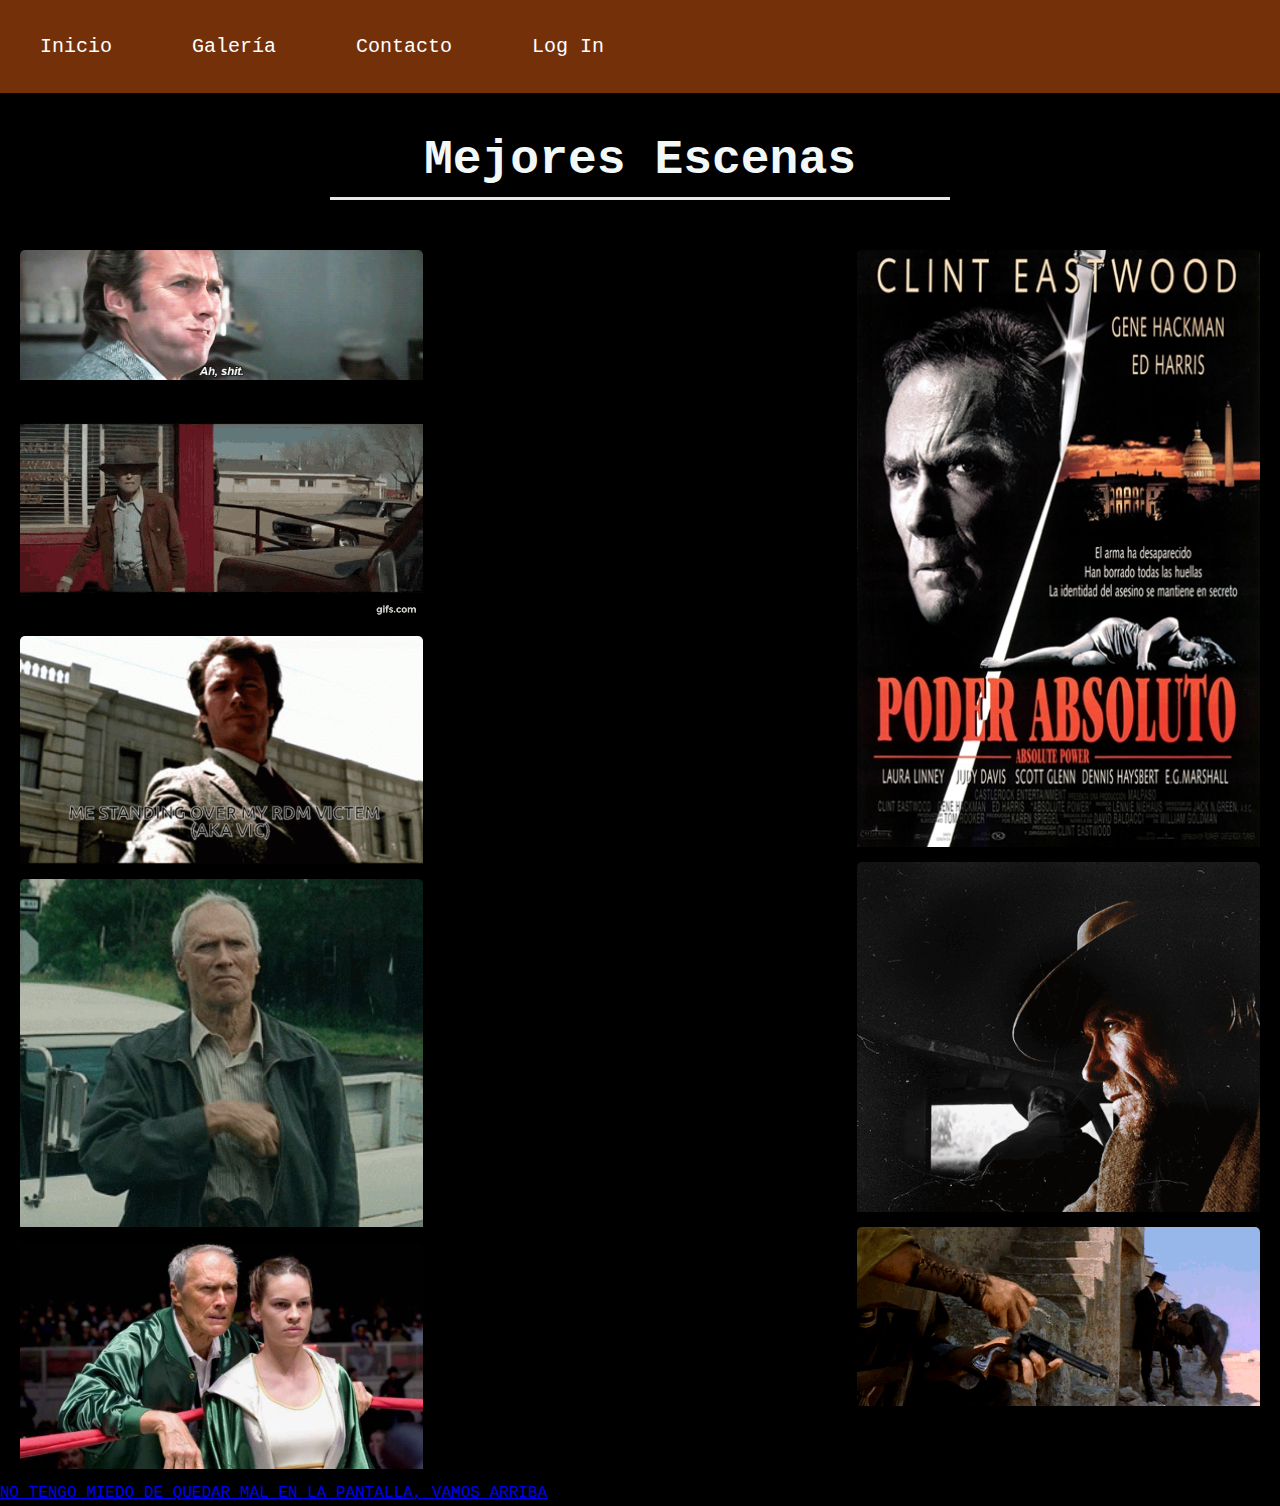
<file: galeria.html>
<!DOCTYPE html>
<html lang="en">
<head>
    <meta charset="UTF-8">
    <meta http-equiv="X-UA-Compatible" content="IE=edge">
    <meta name="viewport" content="width=device-width, initial-scale=1.0">
    <link rel="stylesheet" href="./stylegaleria.css">
    <title>Peliculas</title>
</head>
<body>
    <header>
    
            <input type="checkbox" id="btn-menu">
            <label for="btn-menu"><img src="./fondos de las sesiones/menu_burger_icon.svg" alt="Menu hamburguesa botón"></label>
        <nav class="menu">
            <ul class="links-Nav">
                <li><a href="./index.html">Inicio</a></li>
                <li><a>Galería</a></li>
                <li><a href="./contacto.html">Contacto</a></li>
                <li><a href="./login.html">Log In</a></li>
            </ul>
        </nav>
    </header>
    <div class="container">
        <div class="heading">
          <h3>Mejores Escenas</h3>
        </div>
        <div class="box">
          
          <div class="dream">
            <img src="./imagenes de galeria/10wh.gif">
             <img src="./imagenes de galeria/clint-eastwood-punch.gif">
              <img src="./imagenes de galeria/clint-eastwood-smile.gif">
               <img src="./imagenes de galeria/Clint-Eastwood.gif">
                <img src="./imagenes de galeria/clint_eastwood-directores_de_cine-peliculas_493712022_152765885_1024x576.jpg">
                
          </div>
    
            <div class="dream">
                <img src="./imagenes de galeria/poder absoluto cartel.jpg">
                <img src="./imagenes de galeria/pYx.gif">
                <img src="./imagenes de galeria/Rm6.gif">          
          </div>
    
          </div>
    
    
    
    
        </div>
        <div class="btn">
          <a href="#">NO TENGO MIEDO DE QUEDAR MAL EN LA PANTALLA, VAMOS ARRIBA</a>
     </div>
</body>
</html>
</file>
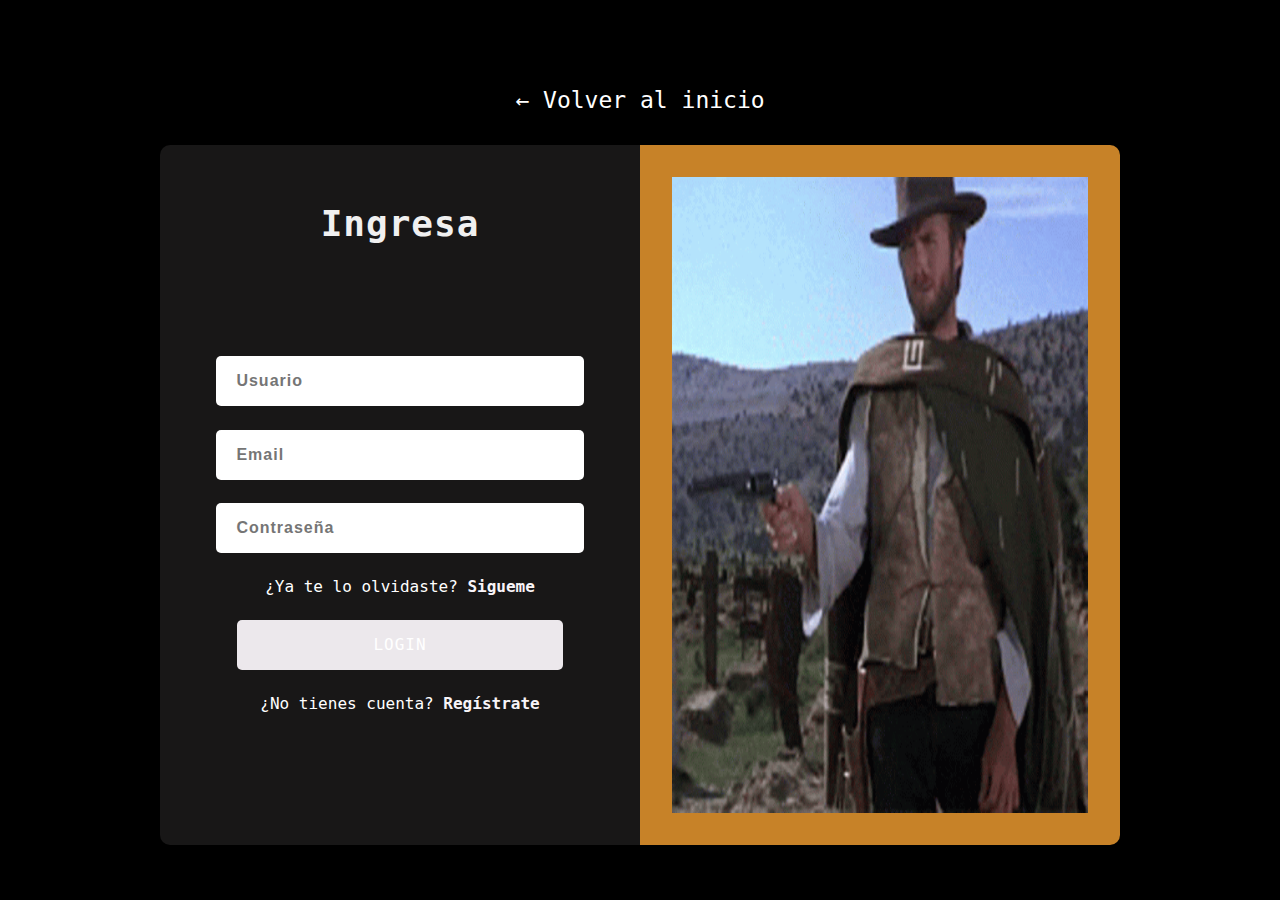
<file: login.html>
<!DOCTYPE html>
<html lang="en">
<head>
    <meta charset="UTF-8">
    <meta http-equiv="X-UA-Compatible" content="IE=edge">
    <meta name="viewport" content="width=device-width, initial-scale=1.0">
    <link rel="stylesheet" href="./loginstyle.css">
    <title>Ingresa</title>
</head>
<body>
    <div class="text-index">
        <a href="./index.html">← Volver al inicio</a>
    </div>
    <div class="login-container">
        <div class="login-info-container">
          <h1 class="title">Ingresa</h1>
          <form class="inputs-container">
              <input class="input" type="text" placeholder="Usuario">
              <input class="input" type="email" placeholder="Email">
              <input class="input" type="text" placeholder="Contraseña">
              <p>¿Ya te lo olvidaste? <span class="span">Sigueme</span></p>
              <button class="btn">login</button>
              <p>¿No tienes cuenta? <a class="span" href="./register.html">Regístrate</a></p>
          </form>
        </div>
          <img class="image-container" src="./fondos de las sesiones/shoot-clint-eastwood.gif" alt="">
    </div>
</body>
</html>
</file>
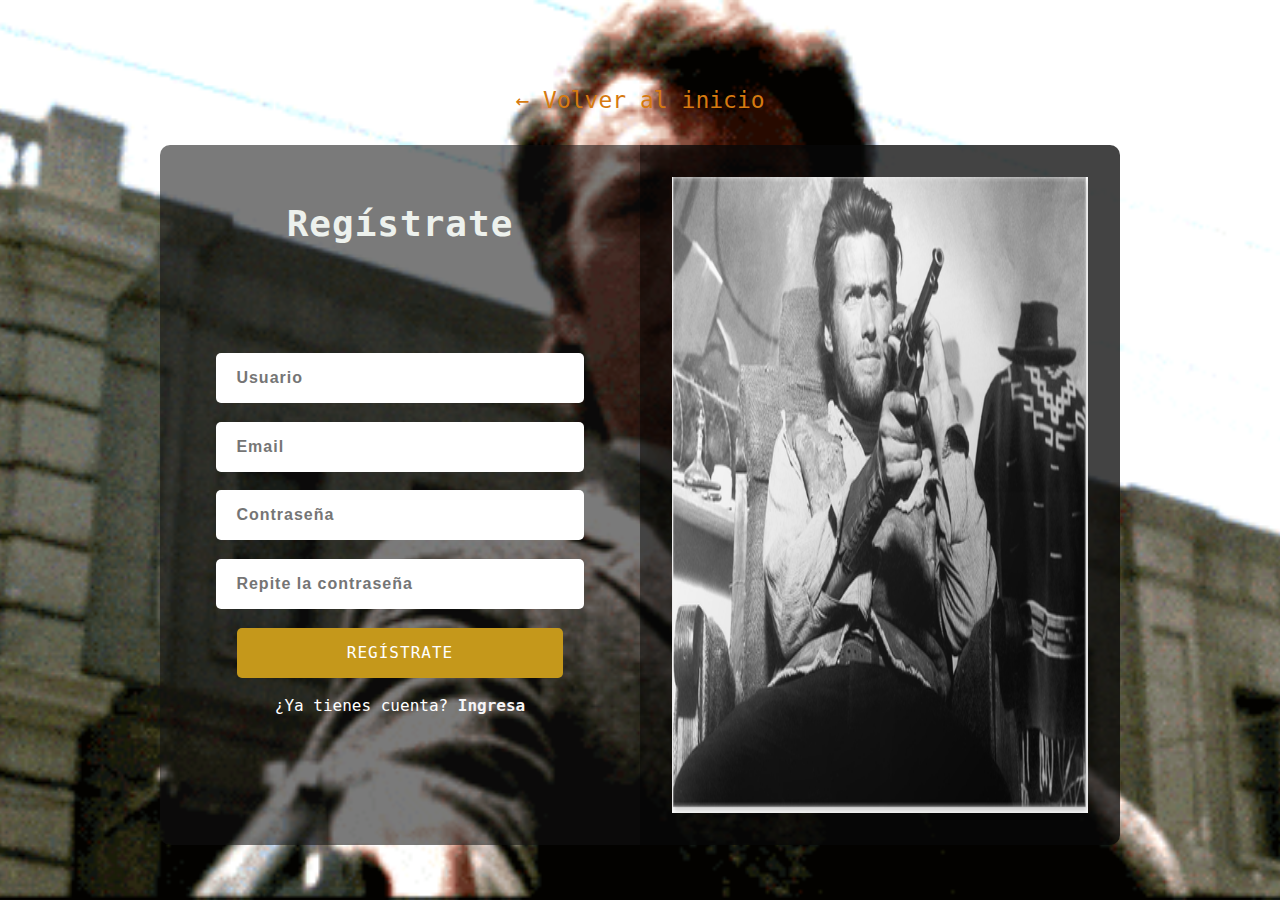
<file: register.html>
<!DOCTYPE html>
<html lang="en">
<head>
    <meta charset="UTF-8">
    <meta http-equiv="X-UA-Compatible" content="IE=edge">
    <meta name="viewport" content="width=device-width, initial-scale=1.0">
    <link rel="stylesheet" href="./regstyle.css">
    <title>Regístrate</title>
</head>
<body>
    <div class="text-index">
        <a href="./index.html">← Volver al inicio</a>
    </div>
    <div class="login-container">
        <div class="login-info-container">
          <h1 class="title">Regístrate</h1>
          <form class="inputs-container">
              <input class="input" type="text" placeholder="Usuario">
              <input class="input" type="email" placeholder="Email">
              <input class="input" type="password" placeholder="Contraseña">
              <input class="input" type="password" placeholder="Repite la contraseña">
              <button class="btn">Regístrate</button>
              <p>¿Ya tienes cuenta? <a class="span" href="./login.html">Ingresa</a></p>
          </form>
        </div>
          <img class="image-container" src="./posters-clint-eastwood.jpg" alt="">
    </div>
</body>
</html>
</file>
<file: stylegaleria.css>
@import url('https://fonts.google.com/specimen/League+Gothic');

* {
    padding: 0;
    margin: 0;
    box-sizing: border-box;
}

body {
    background-color: black;
    font-family: 'VT323', monospace;

}

header {
    width: 100%;
    background: rgb(116, 48, 9);
}


/* Boton hamburguesa */

#btn-menu {
    display: none;
}

label img {
    height: 30px;
    width: 30px;
}

/* Nav bar */

.logo img {
    position: absolute;
    width: 3em;
    height: 3em;

    left: 80%;
}

header {
    display: flex;
    flex-direction: row;
    font-size: 20px;
}


header label {
    display: none;
    width: 30px;
    height: 30px;
    padding: 10px;
}

.menu ul {
    margin: 0;
    list-style: none;
    padding: 0;
    display: flex;
    justify-content: flex-end;
}

.menu li a {
    display: block;
    padding: 15px 20px;
    text-decoration: none;
    margin: 1em;
    color: white ;
}

.menu li a:hover {
    background-color: rgb(250, 244, 248);
    cursor: pointer;
}

/* Contenido de la galería */
  
.container{
    display: flex;
    flex-direction: column;
    justify-content: center;
    align-items: center;
    text-align: center;
    margin: 40px 20px 0 20px;
  }
  
  .container .heading{
    width: 50%;
    padding-bottom: 50px;
  }
  .container .heading h3{
    font-size: 3em;
    font-weight: bolder;
    padding-bottom: 10px;
    color: rgb(242, 248, 248);
    border-bottom: 3px solid rgb(235, 229, 234);
  }
  
  .container .heading h3 span{
    font-weight: 100;
  }
  .container .box{
   display: flex;
   flex-direction: row;
   justify-content: space-between;
  }
  
  .container .box .dream{
    display: flex;
    flex-direction: column;
    width: 32.5%;
  }
  
  .container .box .dream img{
    width: 100%;
    padding-bottom: 15px;
    border-radius: 5px;
  }
  
  .container .btn{
    margin: 80px 0 80px 0;
    background: rgb(236, 234, 234);
    padding: 15px 40px ;
    border-radius: 15px;
    display: contents;
    justify-content: center;
    align-items: center;
  }
  
  .container .btn a{
   color: #fff;
   font-size: 1.2em;
   text-decoration: none;
   font-weight: bolder;
   letter-spacing: 20px;
  }

  # {
      width: 7%;
      height: 7%;
      margin-right: 50%;
  }

/* Media queries */

@media only screen and (max-width: 768px) {
    header label {
        display: block;
    }

    .menu {
        position: absolute;
        background: black;
        width: 70%;
        top: 4em;
        margin-left: -70%;
        transition: all 0.5s;
    }

    .menu ul {
        flex-direction: column;
    }

    #btn-menu:checked ~ .menu {
        margin: 0;
    }

    .container .box{
        flex-direction: column;
       }
     
     .container .box .dream{
       width: 100%;
     }
}

@media only screen and (min-width: 768px) {

    .logo img {
        position: absolute;
        left: 89%;
    }
}

@media only screen and (max-width: 643px){
.container .heading{
  width: 100%;
}
.container .heading h3{
  font-size: 1em;

}
}
</file>
<file: loginstyle.css>
@import url('https://fonts.google.com/specimen/League+Gothic');

* {
    margin: 0;
    padding: 0;
    box-sizing: border-box;
}

:root {
    --login-bg:#181717;
    --title-bg: #f0f0f0;
    --button-bg: #ece8ec;
    --light-pink: #f8f4f8;
    --image-bg:  #c78228 ;
}

body {
    background-color: black;
    min-height: 100vh;
    display: flex;
    flex-direction: column;
    align-items: center;
    justify-content: center;
    font-family: 'VT323', monospace;
}

.text-index {
    cursor: pointer;
    margin: 2em;
    display: flex;
}

.text-index a {
    text-decoration: none;
    color: white;
    font-size: 23px;
}

.text-index a:hover {
    transition: 1.5s;
    color: rgb(235, 241, 241);
}

.login-container {
    height: 43.75em;
    width: 60em;
    border-radius: 10px;
    display: flex;
    justify-content: space-between;
    overflow: hidden;
}

.login-info-container {
    width: 50%;
    display: flex;
    flex-direction: column;
    align-items: center;
    text-align: center;
    padding-top: 0.5rem;
    background-color: var(--login-bg);
}

.image-container {
    padding: 2rem;
    width: 50%;
    background-color: var(--image-bg);
    box-sizing: border-box;
}

.title {
    margin: 50px;
    text-transform: capitalize;
    font-size: 2.25rem;
    font-weight: 600;
    letter-spacing: 1px;
    color: var(--title-bg);
}

.social-login {
    width: 100%;
    display: flex;
    justify-content: space-evenly;
    cursor: pointer;
}

.social-login-element {
    width: 12.5rem;
    height: 3.75rem;
    font-size: 1.2rem;
    font-weight: 700;
    letter-spacing: 0.5px;
    border-radius: 5px;
    border: 1px solid var(--button-bg);
    display: flex;
    justify-content: center;
    align-items: center;
}

.social-login-element img {
    width: 1.875rem;
    height: 1.875rem;
    position: relative;
    top: 0;
    left: -0.625rem;
}

.social-login-element:hover {
    background-color: #fff;
}

.login-info-container > p {
    font-size: 1.25em;
    margin-top: 1.5em;
}

.inputs-container {
    margin: 50px;
    height: 55%;
    width: 85%;
    display: flex;
    flex-direction: column;
    justify-content: space-around;
    align-items: center;
}

.input, .btn {
    width: 90%;
    height: 3.125rem;
    font-size: 1em;
}

.input {
    padding-left: 20px;
    border: none;
    border-radius: 5px;
    font-weight: 600;
    letter-spacing: 1px;
    box-sizing: border-box;
}

.input:hover {
    border: 2px solid var(--button-bg);
}

.btn {
    font-family: 'VT323', monospace;
    width: 80%;
    letter-spacing: 1px;
    text-transform: uppercase;
    color: white;
    border: none;
    border-radius: 5px;
    background-color: var(--button-bg);
    cursor: pointer;
}

.inputs-container p {
    margin: 0;
    color: white;
}

.span {
    color: var(--light-pink);
    font-weight: 600;
    cursor: pointer;
    text-decoration: none;
}

@media screen and (max-width: 1000px) {
    .login-container {
        width: 70%;
        margin-top: 3rem;
    }
    .login-info-container {
        width: 100%;
        border-radius: 5px;
    }
    
    .image-container {
        display: none;
    }  
}

@media screen and (max-width: 650px) {
    .login-container {
        width: 90%;
    }
}

@media screen and (max-width: 500px) {


    input {
        margin: 10px;
    }

    .login-container {
        height: 90%;
    }

    .social-login {
        flex-direction: column;
        align-items: center;
        height: 30%;
    }

    .login-info-container > p {
        margin: 0;
    }
}
</file>
<file: regstyle.css>
@import url();

* {
    margin: 0;
    padding: 0;
    box-sizing: border-box;
}

:root {
    --login-bg:#1111118f;
    --title-bg: #edf1ed;
    --button-bg: #c5981b;
    --light-pink: #f7f5f7;
    --image-bg:  #080808c2;
}

body {
    background-color: black;
    background: url(./harry-el-sucio-gif-1-1523437693.gif) no-repeat center center;
    background-size: cover;
    min-height: 100vh;
    display: flex;
    flex-direction: column;
    align-items: center;
    justify-content: center;
    font-family: 'VT323', monospace;
}

.text-index {
    cursor: pointer;
    margin: 2em;
    display: flex;
}

.text-index a {
    text-decoration: none;
    color: rgb(214, 122, 16);
    font-size: 23px;
}

.text-index a:hover {
    transition: 1.5s;
    color: rgb(187, 184, 29);
}

.login-container {
    height: 43.75em;
    width: 60em;
    border-radius: 10px;
    display: flex;
    justify-content: space-between;
    overflow: hidden;
}

.login-info-container {
    width: 50%;
    display: flex;
    flex-direction: column;
    align-items: center;
    text-align: center;
    padding-top: 0.5rem;
    background-color: var(--login-bg);
}

.image-container {
    padding: 2rem;
    width: 50%;
    background-color: var(--image-bg);
    box-sizing: border-box;
}

.title {
    margin: 50px;
    text-transform: capitalize;
    font-size: 2.25rem;
    font-weight: 600;
    letter-spacing: 1px;
    color: var(--title-bg);
}

.social-login {
    width: 100%;
    display: flex;
    justify-content: space-evenly;
    cursor: pointer;
}

.social-login-element {
    width: 12.5rem;
    height: 3.75rem;
    font-size: 1.2rem;
    font-weight: 700;
    letter-spacing: 0.5px;
    border-radius: 5px;
    border: 1px solid var(--button-bg);
    display: flex;
    justify-content: center;
    align-items: center;
}

.social-login-element img {
    width: 1.875rem;
    height: 1.875rem;
    position: relative;
    top: 0;
    left: -0.625rem;
}

.social-login-element:hover {
    background-color: #fff;
}

.login-info-container > p {
    font-size: 1.25em;
    margin-top: 1.5em;
}

.inputs-container {
    margin: 50px;
    height: 55%;
    width: 85%;
    display: flex;
    flex-direction: column;
    justify-content: space-around;
    align-items: center;
}

.input, .btn {
    width: 90%;
    height: 3.125rem;
    font-size: 1em;
}

.input {
    padding-left: 20px;
    border: none;
    border-radius: 5px;
    font-weight: 600;
    letter-spacing: 1px;
    box-sizing: border-box;
}

.input:hover {
    border: 2px solid var(--button-bg);
}

.btn {
    font-family: 'VT323', monospace;
    width: 80%;
    letter-spacing: 1px;
    text-transform: uppercase;
    color: white;
    border: none;
    border-radius: 5px;
    background-color: var(--button-bg);
    cursor: pointer;
}

.inputs-container p {
    margin: 0;
    color: white;
}

.span {
    color: var(--light-pink);
    font-weight: 600;
    cursor: pointer;
    text-decoration: none;
}

@media screen and (max-width: 1000px) {
    .login-container {
        width: 70%;
        margin-top: 3rem;
    }
    .login-info-container {
        width: 100%;
        border-radius: 5px;
    }
    
    .image-container {
        display: none;
    }  
}

@media screen and (max-width: 650px) {
    .login-container {
        width: 90%;
    }
}

@media screen and (max-width: 500px) {


    input {
        margin: 10px;
    }

    .login-container {
        height: 90%;
    }

    .social-login {
        flex-direction: column;
        align-items: center;
        height: 30%;
    }

    .login-info-container > p {
        margin: 0;
    }
}
</file>
